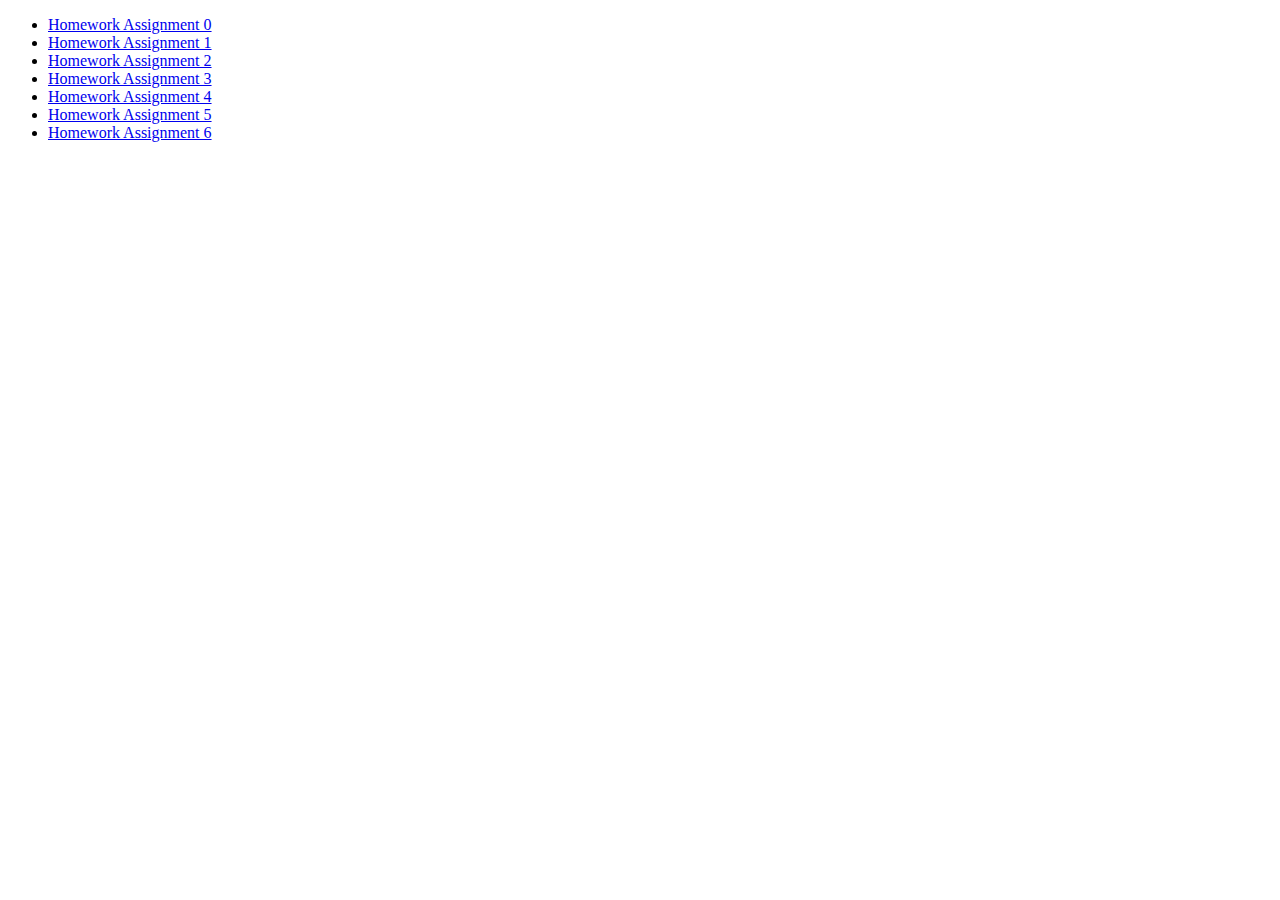
<file: index.html>
<!DOCTYPE html>
<html lang="en">
  <meta charset="UTF-8">
  <title>Page Title</title>
  
  <body>

    <ul>
      <li><a href="solution-hw0">Homework Assignment 0</a></li>
      <li><a href="./solution-hw1/gallery.html">Homework Assignment 1</a></li>
      <li><a href="./solution-hw2/gallery.html">Homework Assignment 2</a></li>
      <li><a href="./solution-hw3/gallery.html">Homework Assignment 3</a></li>
      <li><a href="./solution-hw4/gallery.html">Homework Assignment 4</a></li>
      <li><a href="./solution-hw5/gallery.html">Homework Assignment 5</a></li>
      <li><a href="./solution-hw6/gallery.html">Homework Assignment 6</a></li>
    </ul>

  </body>
</html>
</file>
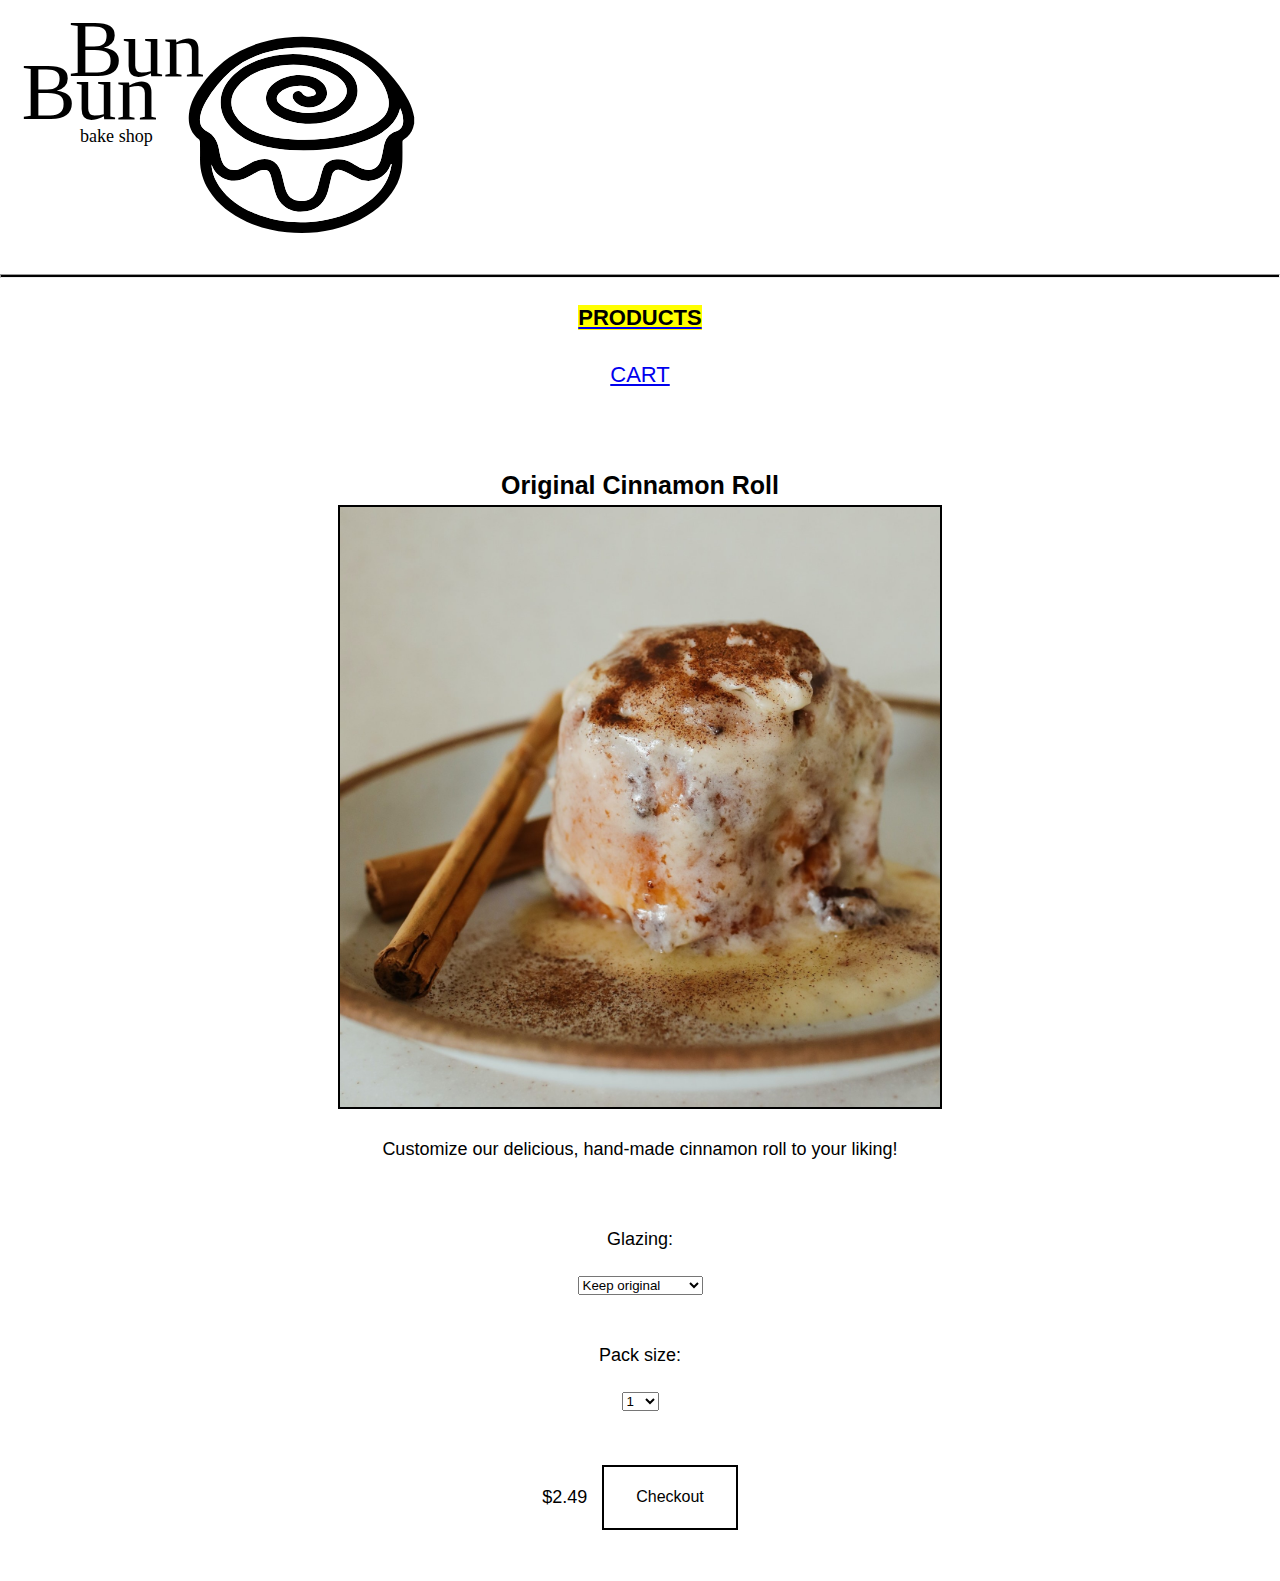
<file: solution-hw1/details.html>
<!DOCTYPE html>
<html lang="en">

<head>
  <meta charset="UTF-8">
  <title>Product Detail</title>
  <link rel="stylesheet" href="style.css">
</head>

<body>
  <!-- Header Section -->
  <header>
    <a href="gallery.html">
      <img src="../assets/logo/logo-01.svg" alt="Logo" class="logo">
    </a>
  </header>
  
  <!-- Horizontal Line Break -->
  <hr>

  <!-- Navigation Section -->
  <div class="center">
    <a href="gallery.html">
      <p class="station"><mark>PRODUCTS</mark></p>
    </a>
    <a href="cart.html">
      <p class="nav">CART</p>
    </a>
    <br>
    <br>

    <!-- Product Detail Section -->
    <h2>Original Cinnamon Roll</h2>
    <img src="../assets/products/original-cinnamon-roll.jpg" alt="original-cinnamon-roll" class="detailimg"> 
    <p>Customize our delicious, hand-made cinnamon roll to your liking!</p>

    <!-- Glazing Options -->
    <br>
    <p>Glazing:</p>
    <label for="glazing"></label>
    <select name="glazing" id="glazing">
      <option value="Keep original">Keep original</option>
      <option value="Sugar milk">Sugar milk</option>
      <option value="Vanilla milk">Vanilla milk</option>
      <option value="Double chocolate">Double chocolate</option>
    </select>

    <!-- Pack Size Options -->
    <br>
    <br>
    <p>Pack size:</p>
    <label for="pack-size"></label>
    <select name="pack-size" id="pack-size">
      <option value="1">1</option>
      <option value="3">3</option>
      <option value="6">6</option>
      <option value="12">12</option>
    </select>

    <!-- Pricing and Checkout Button -->
    <br>
    <br>
    <br>
    <div class="deckout">
      <p>$2.49</p>
      <button class="button1">Checkout</button>
    </div>
    <br>
    <br>
  </div>
</body>

<!-- 
Help and resources for this page were sourced from W3Schools and HubSpot. 
-->

</html>
</file>
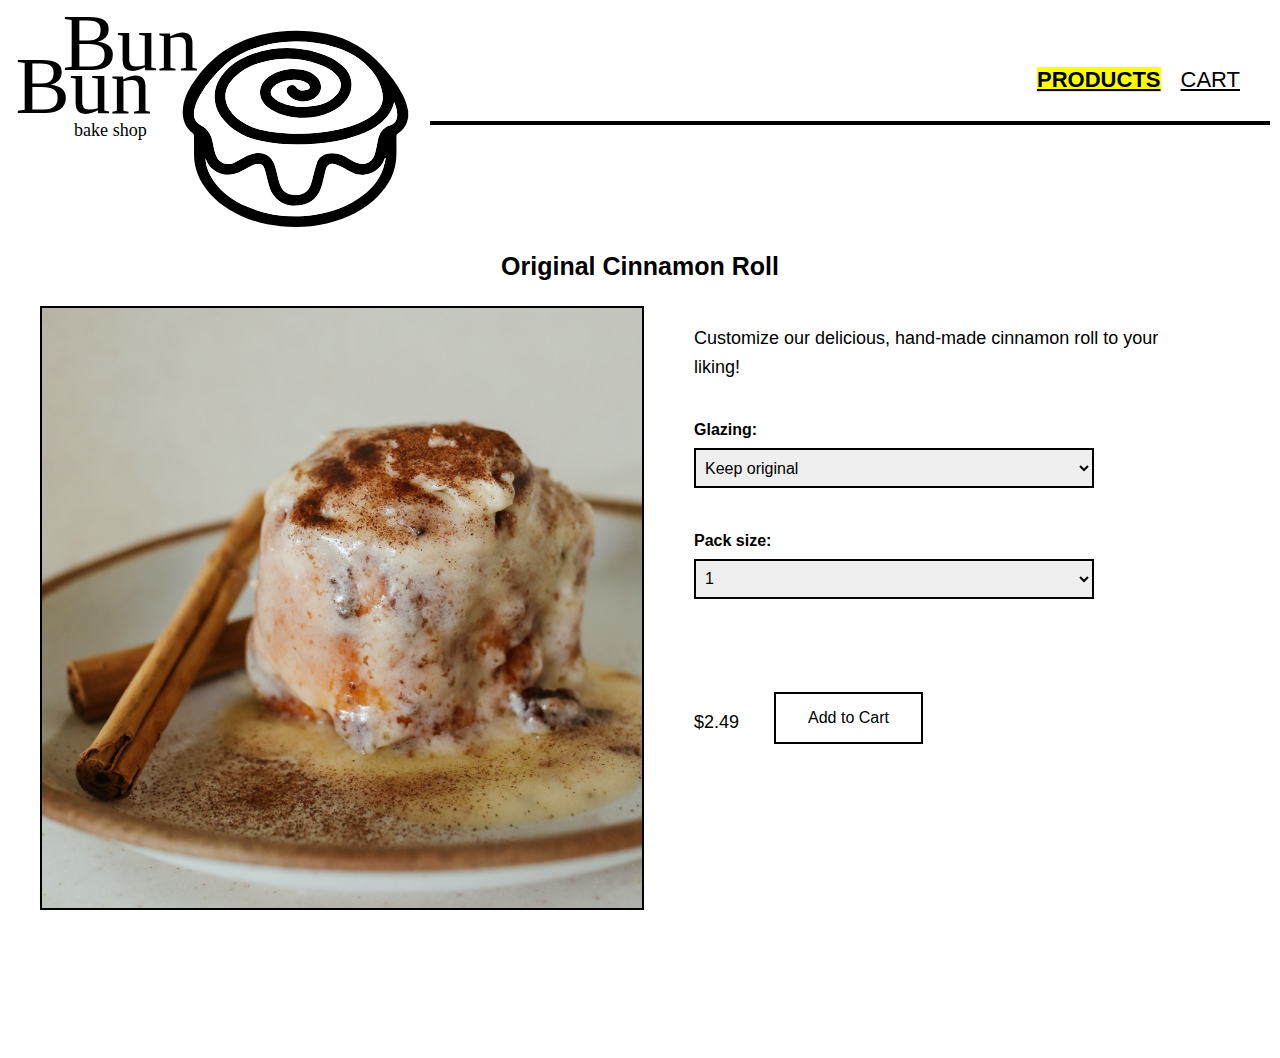
<file: solution-hw2/details.html>
<!DOCTYPE html>
<html lang="en">

<head>
  <meta charset="UTF-8">
  <title>Product Detail</title>
  <link rel="stylesheet" href="style.css">
</head>

<body>
  <!-- Navigation Section -->
  <div class="navbar">
    <a href="gallery.html" class="nav-item">
      <p class="station"><mark>PRODUCTS</mark></p>
    </a>
    <a href="cart.html" class="nav-item">
      <p class="nav">CART</p>
    </a>
  </div>

  <!-- Header Section -->
  <header class="header">
    <a href="gallery.html" class="logo-link">
      <img src="../assets/logo/logo-01.svg" alt="Logo" class="logo">
    </a>
    <!-- Horizontal Line Break -->
    <div class="line"></div>
  </header>

  <!-- Main Heading -->
  <h2 class="center">Original Cinnamon Roll</h2>

  <!-- Product Detail Section -->
  <div class="product-detail">
    <img src="../assets/products/original-cinnamon-roll.jpg" alt="original-cinnamon-roll" class="detailimg">

    <div class="product-info">
      <p>Customize our delicious, hand-made cinnamon roll to your liking!</p>
      <br>

      <!-- Glazing Options -->
      <div class="option-group">
        <label for="glazing">Glazing:</label>
        <select name="glazing" id="glazing">
          <option value="Keep original">Keep original</option>
          <option value="Sugar milk">Sugar milk</option>
          <option value="Vanilla milk">Vanilla milk</option>
          <option value="Double chocolate">Double chocolate</option>
        </select>
      </div>

      <!-- Pack Size Options -->
      <div class="option-group">
        <label for="pack-size">Pack size:</label>
        <select name="pack-size" id="pack-size">
          <option value="1">1</option>
          <option value="3">3</option>
          <option value="6">6</option>
          <option value="12">12</option>
        </select>
      </div>

      <br>
      <br>

      <!-- Pricing and Checkout Button -->
      <div class="deckout">
        <p class="price">$2.49</p>
        <button class="button1">Add to Cart</button>
      </div>
    </div>
  </div>

  <br>
  <br>
  <br>
  <br>
  <br>
</body>
</html>

<!-- 
Help and resources for this page were sourced from W3Schools and HubSpot. 
-->
</file>
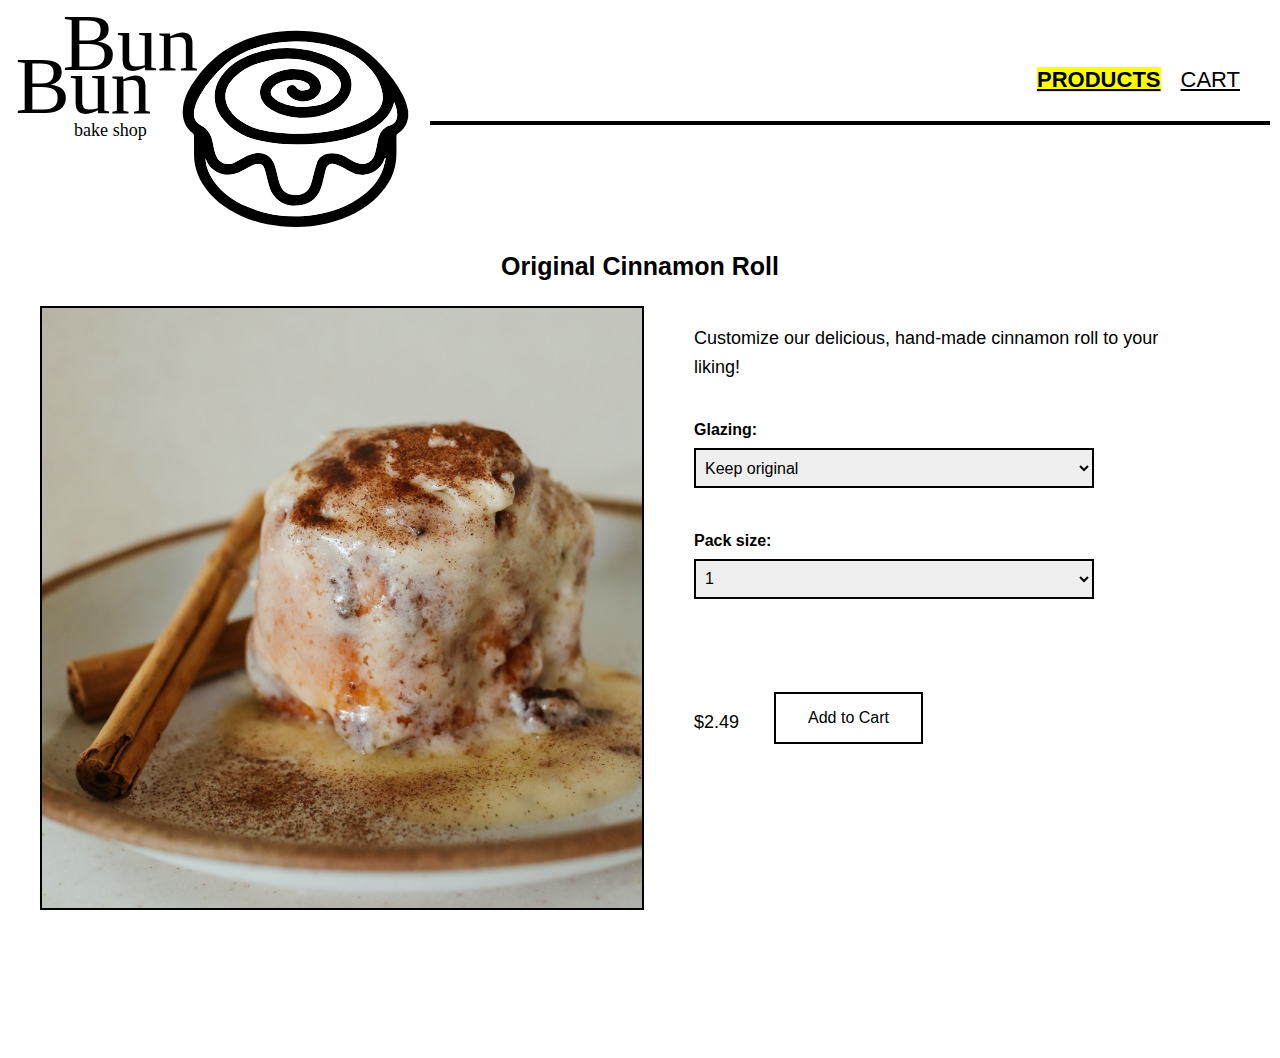
<file: solution-hw3/details.html>
<!DOCTYPE html>
<html lang="en">
<head>
  <meta charset="UTF-8">
  <title>Product Detail</title>
  <link rel="stylesheet" href="style.css">
  <script defer src="app.js"></script> <!-- Ensure this points to your app.js -->
</head>
<body>
  
  <!-- Navigation Section -->
  <div class="navbar">
    <a href="gallery.html" class="nav-item">
      <p class="station"><mark>PRODUCTS</mark></p>
    </a>
    <a href="cart.html" class="nav-item">
      <p class="nav">CART</p>
    </a>
  </div>

  <!-- Header Section -->
  <header class="header">
    <a href="gallery.html" class="logo-link">
      <img src="../assets/logo/logo-01.svg" alt="Logo" class="logo">
    </a>
    <!-- Horizontal Line Break -->
    <div class="line"></div>
  </header>

  <!-- Main Heading -->
  <h2 class="center">Original Cinnamon Roll</h2>

  <!-- Product Detail Section -->
  <div class="product-detail">
    <img src="../assets/products/original-cinnamon-roll.jpg" alt="original-cinnamon-roll" class="detailimg">

    <div class="product-info">
      <p>Customize our delicious, hand-made cinnamon roll to your liking!</p>
      <br>

      <!-- Glazing Options -->
      <div class="option-group">
        <label for="glazing">Glazing:</label>
        <select name="glazing" id="glazing">
          <!-- options populated dynamically -->
        </select>
      </div>

      <!-- Pack Size Options -->
      <div class="option-group">
        <label for="pack-size">Pack size:</label>
        <select name="pack-size" id="pack-size">
          <!-- options populated dynamically -->
        </select>
      </div>

      <br>
      <br>

      <!-- Pricing and Checkout Button -->
      <div class="deckout">
        <p class="price" id="price">$2.49</p>
        <button class="button1">Add to Cart</button>
      </div>
    </div>
  </div>

  <br>
  <br>
  <br>
  <br>
  <br>
</body>
</html>

<!-- 
Help and resources for this page were sourced from W3Schools and HubSpot. 
-->
</file>
<file: solution-hw1/style.css>
body {
    font-family: Arial, sans-serif;
    line-height: 1.6;
    margin: 0;
    padding: 0;
    background-color: #ffffff;
}

header {
    background: #ffffff;
    color: #fff;
    padding: 1rem;
}

.logo {
    width: 400px;
}

.cartimg {
    width: 200px;
    border: 2px solid black;
    margin: 0;
}

.galimg {
    width: 400px;
    height: 400px;
    border: 2px solid black;
    margin: 0;
}

.detailimg {
    width: 600px;
    height: 600px;
    border: 2px solid black;
    margin: 0;
}

h1 {
    margin: 0;
    font-size: 23px;
}

h2 {
    margin: 0;
    font-size: 25px;
}

h3 {
    margin: 0;
    font-size: 18px;
}

hr {
    height: 2px;
    background-color: #000000;
}

.remove {
    font-size: 13px;
}

.nav {
    font-size: 22px;
}

.nav:hover {
    font-weight: bold;
}

.station {
    font-size: 22px;
    font-weight: bold;
}

p {
    font-size: 18px;
}

.center {
    text-align: center;
}

.checkout {
    border: 2px solid #000000;
    width: fit-content;
    text-align: center;
    max-width: fit-content;
    margin-left: auto;
    margin-right: auto;
}

.button1 {
    background-color: white;
    border: 2px solid black;
    color: black;
    padding: 15px 32px;
    text-align: center;
    text-decoration: none;
    display: inline-block;
    font-size: 16px;
}

.button1:hover {
    background-color: yellow;
    font-weight: bold;
}

.deckout {
    display: flex;
    flex-direction: row;
    justify-content: center;
}

.deckout p {
    margin-right: 15px;
}

.container {
    display: flex;
    justify-content: center;
    align-items: center;
}

.container p {
    margin: 0;
    padding-right: 10px;
}

.highlight:hover {
    background-color: yellow;
}

.highlight:hover .bold{
    font-weight: bold;
}

.highlight {
    padding: 5px;
    max-width: fit-content;
    margin-left: auto;
    margin-right: auto;
}

/*
  Help and resources for this stylesheet were sourced from W3Schools and HubSpot.
*/
</file>
<file: solution-hw2/style.css>
body {
    font-family: Arial, sans-serif;
    line-height: 1.6;
    margin: 0;
    padding: 0;
    background-color: #ffffff;
}

header {
    background: #ffffff;
    color: #fff;
    padding: 1rem;
}

.header {
    display: flex;
    align-items: center;
    padding: 10px;
}

.logo-link {
    display: flex;
    align-items: center;
    margin-right: 20px;
}

.logo {
    width: 400px;
    display: block;
}

.line {
    flex: 1;
    border-bottom: 4px solid #000;
}

.cartimg, .product-image-cart {
    width: 200px;
    border: 2px solid black;
    margin: 0;
}

.gallery {
    display: grid;
    grid-template-columns: repeat(3, 1fr);
    gap: 20px;
    padding: 20px;
}

.galimg {
    width: 285px;
    height: 285px;
    border: 2px solid black;
    margin: 0;
}

.detailimg {
    width: 600px;
    height: 600px;
    border: 2px solid black;
    margin-right: 30px;
}

h1 {
    margin: 0;
    font-size: 23px;
}

h2 {
    margin: 0;
    font-size: 25px;
}

h3 {
    margin: 0;
    font-size: 18px;
}

hr {
    height: 2px;
    background-color: #000000;
}

.remove-cart, .remove {
    font-size: 17px;
    font-weight: bold;
}

.nav {
    font-size: 22px;
}

.nav:hover {
    font-weight: bold;
}

.station {
    font-size: 22px;
    font-weight: bold;
}

p {
    font-size: 18px;
}

.center {
    text-align: center;
}

.checkout {
    border: 2px solid #000000;
    width: fit-content;
    text-align: center;
    max-width: fit-content;
    margin-left: auto;
    margin-right: auto;
}

.button1 {
    background-color: white;
    border: 2px solid black;
    color: black;
    padding: 15px 32px;
    text-align: center;
    text-decoration: none;
    display: inline-block;
    font-size: 16px;
}

.button1:hover {
    background-color: yellow;
    font-weight: bold;
}

.product-detail {
    display: flex;
    align-items: flex-start;
    padding: 20px;
    max-width: 1200px;
    margin: auto;
}

.product-info {
    display: flex;
    flex-direction: column;
    margin-left: 20px;
    max-width: 500px;
    text-align: left;
}

.product-info p {
    margin-bottom: 10px;
}

.product-info select {
    margin-bottom: 20px;
    padding: 5px;
}

.option-group {
    margin-bottom: 20px;
}

.option-group label {
    display: block;
    font-weight: bold;
    margin-bottom: 5px;
    text-align: left;
}

.deckout {
    display: flex;
    align-items: center;
    gap: 20px;
}

.navbar {
    position: absolute;
    top: 0;
    right: 0;
    padding: 40px;
    display: flex;
    align-items: center;
    gap: 20px;
}

.nav-item {
    color: black; 
}

.deckout p {
    margin-right: 15px;
}

.container {
    display: flex;
    flex-direction: column;
    width: 80%;
    margin: auto;
}

.container p {
    margin: 0;
    padding-right: 10px;
}

.row-cart {
    display: flex;
    flex-wrap: wrap;
    gap: 0px;
    margin-bottom: 10px;
}

.column-cart-1, .column.cart {
    flex: 1 1 30%;
    margin: 0;
    padding: 0px;
    box-sizing: border-box;
}

.cart-text {
    text-align: left;
    margin: 10px;
    padding: 10px;
}

.highlight:hover {
    background-color: yellow;
}

.highlight:hover .bold {
    font-weight: bold;
}

.highlight {
    padding: 5px;
    max-width: fit-content;
    margin-left: auto;
    margin-right: auto;
}

select {
    width: 400px;
    height: 40px;
    padding: 5px;
    font-size: 16px;
    border: 2px solid #000;
    margin-bottom: 20px;
}

.parent {
    width: 60%;
    margin: 20px auto;
}

/*
  Help and resources for this stylesheet were sourced from W3Schools and HubSpot.
*/
</file>
<file: solution-hw3/style.css>
body {
    font-family: Arial, sans-serif;
    line-height: 1.6;
    margin: 0;
    padding: 0;
    background-color: #ffffff;
}

header {
    background: #ffffff;
    color: #fff;
    padding: 1rem;
}

.header {
    display: flex;
    align-items: center;
    padding: 10px;
}

.logo-link {
    display: flex;
    align-items: center;
    margin-right: 20px;
}

.logo {
    width: 400px;
    display: block;
}

.line {
    flex: 1;
    border-bottom: 4px solid #000;
}

.cartimg, .product-image-cart {
    width: 200px;
    border: 2px solid black;
    margin: 0;
}

.gallery {
    display: grid;
    grid-template-columns: repeat(3, 1fr);
    gap: 20px;
    padding: 20px;
}

.galimg {
    width: 285px;
    height: 285px;
    border: 2px solid black;
    margin: 0;
}

.detailimg {
    width: 600px;
    height: 600px;
    border: 2px solid black;
    margin-right: 30px;
}

h1 {
    margin: 0;
    font-size: 23px;
}

h2 {
    margin: 0;
    font-size: 25px;
}

h3 {
    margin: 0;
    font-size: 18px;
}

hr {
    height: 2px;
    background-color: #000000;
}

.remove-cart, .remove {
    font-size: 17px;
    font-weight: bold;
}

.nav {
    font-size: 22px;
}

.nav:hover {
    font-weight: bold;
}

.station {
    font-size: 22px;
    font-weight: bold;
}

p {
    font-size: 18px;
}

.center {
    text-align: center;
}

.checkout {
    border: 2px solid #000000;
    width: fit-content;
    text-align: center;
    max-width: fit-content;
    margin-left: auto;
    margin-right: auto;
}

.button1 {
    background-color: white;
    border: 2px solid black;
    color: black;
    padding: 15px 32px;
    text-align: center;
    text-decoration: none;
    display: inline-block;
    font-size: 16px;
}

.button1:hover {
    background-color: yellow;
    font-weight: bold;
}

.product-detail {
    display: flex;
    align-items: flex-start;
    padding: 20px;
    max-width: 1200px;
    margin: auto;
}

.product-info {
    display: flex;
    flex-direction: column;
    margin-left: 20px;
    max-width: 500px;
    text-align: left;
}

.product-info p {
    margin-bottom: 10px;
}

.product-info select {
    margin-bottom: 20px;
    padding: 5px;
}

.option-group {
    margin-bottom: 20px;
}

.option-group label {
    display: block;
    font-weight: bold;
    margin-bottom: 5px;
    text-align: left;
}

.deckout {
    display: flex;
    align-items: center;
    gap: 20px;
}

.navbar {
    position: absolute;
    top: 0;
    right: 0;
    padding: 40px;
    display: flex;
    align-items: center;
    gap: 20px;
}

.nav-item {
    color: black; 
}

.deckout p {
    margin-right: 15px;
}

.container {
    display: flex;
    flex-direction: column;
    width: 80%;
    margin: auto;
}

.container p {
    margin: 0;
    padding-right: 10px;
}

.row-cart {
    display: flex;
    flex-wrap: wrap;
    gap: 0px;
    margin-bottom: 10px;
}

.column-cart-1, .column.cart {
    flex: 1 1 30%;
    margin: 0;
    padding: 0px;
    box-sizing: border-box;
}

.cart-text {
    text-align: left;
    margin: 10px;
    padding: 10px;
}

.highlight:hover {
    background-color: yellow;
}

.highlight:hover .bold {
    font-weight: bold;
}

.highlight {
    padding: 5px;
    max-width: fit-content;
    margin-left: auto;
    margin-right: auto;
}

select {
    width: 400px;
    height: 40px;
    padding: 5px;
    font-size: 16px;
    border: 2px solid #000;
    margin-bottom: 20px;
}

.parent {
    width: 60%;
    margin: 20px auto;
}

/*
  Help and resources for this stylesheet were sourced from W3Schools and HubSpot.
*/
</file>
